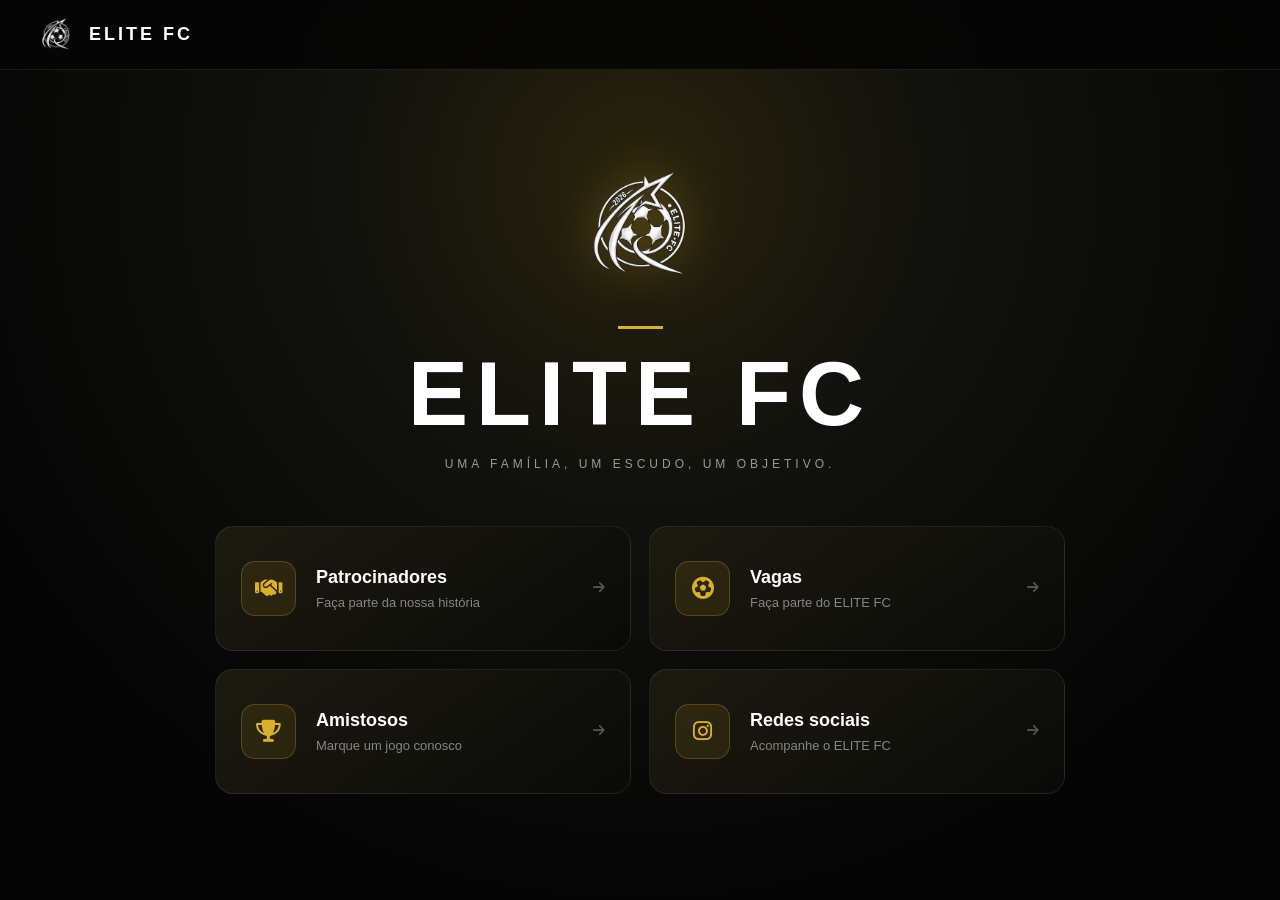
<file: index.html>
<!DOCTYPE html>
<html lang="pt-BR">

<head>

    <meta charset="UTF-8">

    <meta name="viewport"
          content="width=device-width, initial-scale=1.0">

    <title>ELITE FC</title>

    <link rel="stylesheet"
          href="style.css">

    <link rel="stylesheet"
          href="https://cdnjs.cloudflare.com/ajax/libs/font-awesome/6.7.2/css/all.min.css">

</head>


<body>


<!-- =====================================================
     HEADER
===================================================== -->

<header>

    <div class="logo">

        <img
            src="img/escudo.png"
            alt="Escudo ELITE FC"
        >

        <span>
            ELITE FC
        </span>

    </div>

</header>



<!-- =====================================================
     INÍCIO
===================================================== -->

<main id="inicio">

    <section class="hero">

        <img
            src="img/escudo.png"
            class="escudo"
            alt="Escudo ELITE FC"
        >

        <div class="linha-dourada"></div>

        <h1>
            ELITE FC
        </h1>

        <p>
            UMA FAMÍLIA, UM ESCUDO, UM OBJETIVO.
        </p>

    </section>


    <!-- =================================================
         CATEGORIAS
    ================================================= -->

    <section class="categorias">


        <!-- PATROCINADORES -->

        <button
            class="categoria-card"
            data-secao="patrocinadores"
            type="button"
        >

            <div class="icone">

                <i class="fa-solid fa-handshake"></i>

            </div>


            <div class="texto-card">

                <h2>
                    Patrocinadores
                </h2>

                <p>
                    Faça parte da nossa história
                </p>

            </div>


            <i class="fa-solid fa-arrow-right seta"></i>

        </button>



        <!-- VAGAS -->

        <button
            class="categoria-card"
            data-secao="vagas"
            type="button"
        >

            <div class="icone">

                <i class="fa-solid fa-futbol"></i>

            </div>


            <div class="texto-card">

                <h2>
                    Vagas
                </h2>

                <p>
                    Faça parte do ELITE FC
                </p>

            </div>


            <i class="fa-solid fa-arrow-right seta"></i>

        </button>



        <!-- AMISTOSOS -->

        <button
            class="categoria-card"
            data-secao="amistosos"
            type="button"
        >

            <div class="icone">

                <i class="fa-solid fa-trophy"></i>

            </div>


            <div class="texto-card">

                <h2>
                    Amistosos
                </h2>

                <p>
                    Marque um jogo conosco
                </p>

            </div>


            <i class="fa-solid fa-arrow-right seta"></i>

        </button>



        <!-- REDES SOCIAIS -->

        <button
            class="categoria-card"
            data-secao="redes"
            type="button"
        >

            <div class="icone">

                <i class="fa-brands fa-instagram"></i>

            </div>


            <div class="texto-card">

                <h2>
                    Redes sociais
                </h2>

                <p>
                    Acompanhe o ELITE FC
                </p>

            </div>


            <i class="fa-solid fa-arrow-right seta"></i>

        </button>


    </section>

</main>



<!-- =====================================================
     PATROCINADORES
===================================================== -->

<section
    class="pagina"
    id="patrocinadores"
>

    <button
        class="voltar"
        type="button"
    >

        <i class="fa-solid fa-arrow-left"></i>

        Voltar

    </button>


    <div class="conteudo">


        <div class="icone-titulo">

            <i class="fa-solid fa-handshake"></i>

        </div>


        <span class="mini-titulo">
            PARCERIA
        </span>


        <h2>
            Seja nosso patrocinador
        </h2>


        <p class="descricao">

            A sua empresa pode fazer parte
            da história do ELITE FC.

        </p>



        <div class="card">

            <div class="card-icone">

                <i class="fa-solid fa-handshake"></i>

            </div>


            <h3>
                Apoie o ELITE FC
            </h3>


            <p>

                Entre em contato conosco para
                conhecer nossas propostas de
                patrocínio.

            </p>


            <a
                class="botao whatsapp"
                href="https://wa.me/5541998045779"
                target="_blank"
            >

                <i class="fa-brands fa-whatsapp"></i>

                Quero apoiar o ELITE FC

            </a>

        </div>

    </div>

</section>



<!-- =====================================================
     VAGAS
===================================================== -->

<section
    class="pagina"
    id="vagas"
>

    <button
        class="voltar"
        type="button"
    >

        <i class="fa-solid fa-arrow-left"></i>

        Voltar

    </button>



    <!-- =========================
         CONTEÚDO DAS VAGAS
    ========================= -->

    <div
        class="conteudo"
        id="conteudo-vagas"
    >

        <div class="icone-titulo">

            <i class="fa-solid fa-futbol"></i>

        </div>


        <span class="mini-titulo">
            ELITE FC
        </span>


        <h2>
            Faça parte do time
        </h2>


        <p class="descricao">

            Quer fazer parte do ELITE FC?
            Preencha nosso formulário de inscrição.

        </p>



        <div class="card">

            <div class="card-icone">

                <i class="fa-solid fa-user-plus"></i>

            </div>


            <h3>
                Inscrição de jogador
            </h3>


            <p>

                Estamos sempre procurando
                novos jogadores para fazer parte
                da nossa família.

            </p>


            <button
                class="botao"
                id="abrir-formulario"
                type="button"
            >

                <i class="fa-solid fa-pen-to-square"></i>

                Quero fazer parte do ELITE FC

            </button>

        </div>

    </div>



    <!-- =========================
         FORMULÁRIO
         FICA DENTRO DE VAGAS
    ========================= -->

    <div
        class="formulario-container"
        id="formulario-container"
    >

        <button
            class="voltar-formulario"
            id="voltar-vagas"
            type="button"
        >

            <i class="fa-solid fa-arrow-left"></i>

            Voltar

        </button>



        <div class="formulario-header">

            <div class="icone-titulo">

                <i class="fa-solid fa-user-plus"></i>

            </div>


            <span class="mini-titulo">
                ELITE FC
            </span>


            <h2>
                Formulário de inscrição
            </h2>


            <p class="descricao">

                Preencha seus dados para
                demonstrar interesse em fazer
                parte do ELITE FC.

            </p>

        </div>



        <form id="formulario-jogador">


            <!-- NOME -->

            <label for="nome">
                Nome completo
            </label>

            <input
                type="text"
                id="nome"
                placeholder="Digite seu nome completo"
                required
            >



            <!-- IDADE -->

            <label for="idade">
                Idade
            </label>

            <input
                type="number"
                id="idade"
                placeholder="Digite sua idade"
                min="10"
                max="80"
                required
            >



            <!-- POSIÇÃO -->

            <label for="posicao">
                Posição
            </label>

            <select
                id="posicao"
                required
            >

                <option value="">
                    Escolha uma posição
                </option>

                <option value="Goleiro">
                    Goleiro
                </option>

                <option value="Lateral direito">
                    Lateral direito
                </option>

                <option value="Lateral esquerdo">
                    Lateral esquerdo
                </option>

                <option value="Zagueiro">
                    Zagueiro
                </option>

                <option value="Volante">
                    Volante
                </option>

                <option value="Meia">
                    Meia
                </option>

                <option value="Ponta direita">
                    Ponta direita
                </option>

                <option value="Ponta esquerda">
                    Ponta esquerda
                </option>

                <option value="Centroavante">
                    Centroavante
                </option>

            </select>



            <!-- CIDADE -->

            <label for="cidade">
                Cidade
            </label>

            <input
                type="text"
                id="cidade"
                placeholder="Digite sua cidade"
                required
            >



            <!-- MENSAGEM -->

            <label for="mensagem">
                Fale um pouco sobre você
            </label>

            <textarea
                id="mensagem"
                placeholder="Conte um pouco sobre você, sua experiência e seu estilo de jogo..."
                rows="6"
            ></textarea>



            <!-- ENVIAR -->

            <button
                type="submit"
                class="botao enviar-formulario"
            >

                <i class="fa-solid fa-paper-plane"></i>

                Enviar inscrição

            </button>

        </form>

    </div>

</section>



<!-- =====================================================
     AMISTOSOS
===================================================== -->

<section
    class="pagina"
    id="amistosos"
>

    <button
        class="voltar"
        type="button"
    >

        <i class="fa-solid fa-arrow-left"></i>

        Voltar

    </button>



    <div class="conteudo centralizado">


        <div class="icone-titulo">

            <i class="fa-solid fa-trophy"></i>

        </div>


        <span class="mini-titulo">
            AMISTOSOS
        </span>


        <h2>
            Marque um amistoso
        </h2>


        <p class="descricao">

            Deseja jogar contra o ELITE FC?

        </p>



        <div class="card">


            <div class="card-icone">

                <i class="fa-solid fa-futbol"></i>

            </div>


            <h3>
                ELITE FC × SEU TIME
            </h3>


            <p>

                Entre em contato conosco
                para marcar um amistoso.

            </p>



            <a
                class="botao whatsapp"
                href="https://wa.me/5541998045779"
                target="_blank"
            >

                <i class="fa-brands fa-whatsapp"></i>

                Falar conosco

            </a>

        </div>

    </div>

</section>



<!-- =====================================================
     REDES SOCIAIS
===================================================== -->

<section
    class="pagina"
    id="redes"
>

    <button
        class="voltar"
        type="button"
    >

        <i class="fa-solid fa-arrow-left"></i>

        Voltar

    </button>



    <div class="conteudo centralizado">


        <div class="icone-instagram">

            <i class="fa-brands fa-instagram"></i>

        </div>


        <span class="mini-titulo">
            SIGA O ELITE FC
        </span>


        <h2>
            Redes sociais
        </h2>


        <p class="descricao">

            Acompanhe nossas novidades,
            jogos e resultados.

        </p>



        <a
            class="instagram"
            href="https://www.instagram.com/elite_fcel/"
            target="_blank"
        >

            <i class="fa-brands fa-instagram"></i>

            @elite_fcel

        </a>

    </div>

</section>



<!-- =====================================================
     JAVASCRIPT
===================================================== -->

<script src="script.js"></script>


</body>

</html>
</file>
<file: style.css>
* {
    margin: 0;
    padding: 0;
    box-sizing: border-box;
}


html {
    scroll-behavior: smooth;
}


body {
    background:
        radial-gradient(
            circle at 50% 20%,
            #29230d 0%,
            #11110d 32%,
            #050505 75%
        );

    color: white;

    font-family:
        Arial,
        Helvetica,
        sans-serif;

    min-height: 100vh;
}


/* =========================
   HEADER
========================= */

header {
    position: fixed;

    top: 0;
    left: 0;

    width: 100%;
    height: 70px;

    padding: 0 35px;

    display: flex;
    align-items: center;

    z-index: 1000;

    background:
        rgba(5, 5, 5, 0.88);

    backdrop-filter:
        blur(12px);

    border-bottom:
        1px solid
        rgba(217, 175, 43, 0.15);
}


.logo {
    display: flex;

    align-items: center;

    gap: 12px;
}


.logo img {
    width: 42px;
    height: 42px;

    object-fit: contain;
}


.logo span {
    font-size: 18px;

    font-weight: 900;

    letter-spacing: 3px;
}


/* =========================
   INÍCIO
========================= */

#inicio {
    min-height: 100vh;

    padding:
        110px 20px 60px;

    display: flex;

    flex-direction: column;

    align-items: center;

    justify-content: center;
}


.hero {
    text-align: center;

    margin-bottom: 55px;
}


.escudo {
    width: 140px;
    height: 140px;

    object-fit: contain;

    margin-bottom: 25px;

    filter:
        drop-shadow(
            0 0 25px
            rgba(217, 175, 43, 0.4)
        );
}


.linha-dourada {
    width: 45px;
    height: 3px;

    background: #d9af2b;

    margin:
        0 auto 20px;
}


.hero h1 {
    font-size:
        clamp(50px, 8vw, 90px);

    font-weight: 900;

    letter-spacing: 8px;

    line-height: 1;
}


.hero p {
    margin-top: 18px;

    color: #999;

    font-size: 12px;

    letter-spacing: 4px;
}


/* =========================
   CATEGORIAS
========================= */

.categorias {
    width: min(850px, 100%);

    display: grid;

    grid-template-columns:
        repeat(2, 1fr);

    gap: 18px;
}


.categoria-card {
    min-height: 125px;

    padding: 25px;

    display: flex;

    align-items: center;

    gap: 20px;

    text-align: left;

    border-radius: 18px;

    border:
        1px solid
        rgba(255, 255, 255, 0.08);

    background:
        linear-gradient(
            145deg,
            rgba(30, 28, 17, 0.95),
            rgba(10, 10, 8, 0.95)
        );

    color: white;

    cursor: pointer;

    transition:
        0.3s ease;
}


.categoria-card:hover {
    transform:
        translateY(-5px);

    border-color:
        rgba(217, 175, 43, 0.55);

    box-shadow:
        0 15px 35px
        rgba(0, 0, 0, 0.35);
}


.icone {
    width: 55px;
    height: 55px;

    flex-shrink: 0;

    border-radius: 14px;

    display: flex;

    align-items: center;

    justify-content: center;

    background:
        rgba(217, 175, 43, 0.1);

    border:
        1px solid
        rgba(217, 175, 43, 0.25);

    color: #d9af2b;

    font-size: 22px;
}


.texto-card {
    flex: 1;
}


.texto-card h2 {
    font-size: 18px;

    margin-bottom: 7px;
}


.texto-card p {
    color: #858585;

    font-size: 13px;
}


.seta {
    color: #555;

    transition: 0.3s;
}


.categoria-card:hover .seta {
    color: #d9af2b;

    transform:
        translateX(5px);
}


/* =========================
   PÁGINAS
========================= */

.pagina {
    display: none;

    min-height: 100vh;

    padding:
        120px 20px 60px;
}


.pagina.aberta {
    display: block;

    animation:
        aparecer 0.35s ease;
}


@keyframes aparecer {

    from {
        opacity: 0;

        transform:
            translateY(15px);
    }

    to {
        opacity: 1;

        transform:
            translateY(0);
    }
}


/* =========================
   BOTÃO VOLTAR
========================= */

.voltar {
    position: fixed;

    top: 95px;
    left: 35px;

    border: none;

    background: transparent;

    color: #999;

    cursor: pointer;

    display: flex;

    align-items: center;

    gap: 9px;

    font-size: 14px;

    transition: 0.3s;

    z-index: 20;
}


.voltar:hover {
    color: #d9af2b;
}


/* =========================
   CONTEÚDO
========================= */

.conteudo {
    max-width: 950px;

    margin: auto;
}


.centralizado {
    text-align: center;

    display: flex;

    flex-direction: column;

    align-items: center;
}


.icone-titulo {
    width: 75px;
    height: 75px;

    display: flex;

    align-items: center;

    justify-content: center;

    border-radius: 20px;

    background:
        rgba(217, 175, 43, 0.08);

    border:
        1px solid
        rgba(217, 175, 43, 0.2);

    color: #d9af2b;

    font-size: 30px;

    margin:
        0 auto 20px;
}


.mini-titulo {
    color: #d9af2b;

    font-size: 11px;

    letter-spacing: 4px;

    font-weight: bold;
}


.conteudo > h2 {
    font-size:
        clamp(35px, 5vw, 55px);

    margin:
        12px 0;
}


.descricao {
    color: #999;

    max-width: 600px;

    line-height: 1.6;

    margin-bottom: 40px;
}


/* =========================
   CARDS
========================= */

.card {
    width: 100%;

    padding: 35px;

    border-radius: 20px;

    background:
        linear-gradient(
            145deg,
            #15140f,
            #0b0b09
        );

    border:
        1px solid
        rgba(255, 255, 255, 0.08);

    box-shadow:
        0 20px 50px
        rgba(0, 0, 0, 0.25);
}


.card-icone {
    color: #d9af2b;

    font-size: 35px;

    margin-bottom: 15px;
}


.card h3 {
    font-size: 22px;

    margin-bottom: 15px;
}


.card p {
    color: #999;

    line-height: 1.6;
}


/* =========================
   BOTÕES
========================= */

.botao {
    display: inline-flex;

    align-items: center;

    justify-content: center;

    gap: 9px;

    padding:
        13px 22px;

    margin-top: 18px;

    border-radius: 10px;

    background: #d9af2b;

    color: #050505;

    text-decoration: none;

    font-weight: bold;

    border: none;

    cursor: pointer;

    transition: 0.3s;

    font-family: inherit;
}


.botao:hover {
    transform:
        translateY(-3px);

    box-shadow:
        0 10px 25px
        rgba(217, 175, 43, 0.2);
}


.whatsapp {
    background: #25d366;

    color: white;
}


/* =========================
   FORMULÁRIO DENTRO DE VAGAS
========================= */

.formulario-container {
    display: none;

    max-width: 700px;

    margin: 0 auto;
}


.formulario-container.aberto {
    display: block;

    animation:
        aparecer 0.35s ease;
}


.voltar-formulario {
    border: none;

    background: transparent;

    color: #999;

    cursor: pointer;

    display: flex;

    align-items: center;

    gap: 9px;

    font-size: 14px;

    margin-bottom: 35px;

    transition: 0.3s;
}


.voltar-formulario:hover {
    color: #d9af2b;
}


.formulario-header {
    text-align: center;

    margin-bottom: 35px;
}


.formulario-header .icone-titulo {
    margin-left: auto;
    margin-right: auto;
}


#formulario-jogador {
    width: 100%;

    padding: 35px;

    display: flex;

    flex-direction: column;

    gap: 10px;

    border-radius: 20px;

    background:
        linear-gradient(
            145deg,
            #15140f,
            #0b0b09
        );

    border:
        1px solid
        rgba(255, 255, 255, 0.08);

    box-shadow:
        0 20px 50px
        rgba(0, 0, 0, 0.3);
}


#formulario-jogador label {
    color: #d9af2b;

    font-size: 13px;

    font-weight: bold;

    margin-top: 8px;
}


#formulario-jogador input,
#formulario-jogador select,
#formulario-jogador textarea {
    width: 100%;

    padding: 15px;

    border-radius: 10px;

    border:
        1px solid
        rgba(255, 255, 255, 0.08);

    outline: none;

    background: #090909;

    color: white;

    font-family: inherit;

    font-size: 14px;

    transition: 0.3s;
}


#formulario-jogador input:focus,
#formulario-jogador select:focus,
#formulario-jogador textarea:focus {
    border-color: #d9af2b;

    box-shadow:
        0 0 0 2px
        rgba(217, 175, 43, 0.08);
}


#formulario-jogador textarea {
    resize: vertical;

    min-height: 130px;
}


#formulario-jogador select {
    cursor: pointer;
}


.enviar-formulario {
    width: 100%;

    margin-top: 15px;

    font-size: 15px;
}


/* =========================
   INSTAGRAM
========================= */

.icone-instagram {
    font-size: 65px;

    color: #d9af2b;

    margin-bottom: 20px;
}


.instagram {
    display: inline-flex;

    align-items: center;

    gap: 12px;

    padding:
        15px 25px;

    border-radius: 12px;

    border:
        1px solid
        rgba(217, 175, 43, 0.3);

    color: white;

    text-decoration: none;

    font-weight: bold;

    transition: 0.3s;
}


.instagram:hover {
    background:
        rgba(217, 175, 43, 0.1);

    border-color:
        #d9af2b;

    transform:
        translateY(-3px);
}


/* =========================
   CELULAR
========================= */

@media (max-width: 700px) {

    header {
        height: 65px;

        padding:
            0 20px;
    }


    .logo img {
        width: 36px;
        height: 36px;
    }


    .logo span {
        font-size: 15px;
    }


    #inicio {
        padding:
            95px 15px 40px;
    }


    .hero {
        margin-bottom: 40px;
    }


    .escudo {
        width: 110px;
        height: 110px;
    }


    .hero h1 {
        font-size: 48px;

        letter-spacing: 5px;
    }


    .hero p {
        font-size: 9px;

        letter-spacing: 2px;
    }


    .categorias {
        grid-template-columns: 1fr;

        gap: 12px;
    }


    .categoria-card {
        min-height: 100px;

        padding: 18px;
    }


    .icone {
        width: 48px;
        height: 48px;
    }


    .pagina {
        padding:
            100px 15px 40px;
    }


    .voltar {
        top: 80px;

        left: 18px;
    }


    .conteudo > h2 {
        font-size: 35px;
    }


    .card {
        padding: 25px;
    }


    #formulario-jogador {
        padding: 25px 20px;
    }

}
</file>
